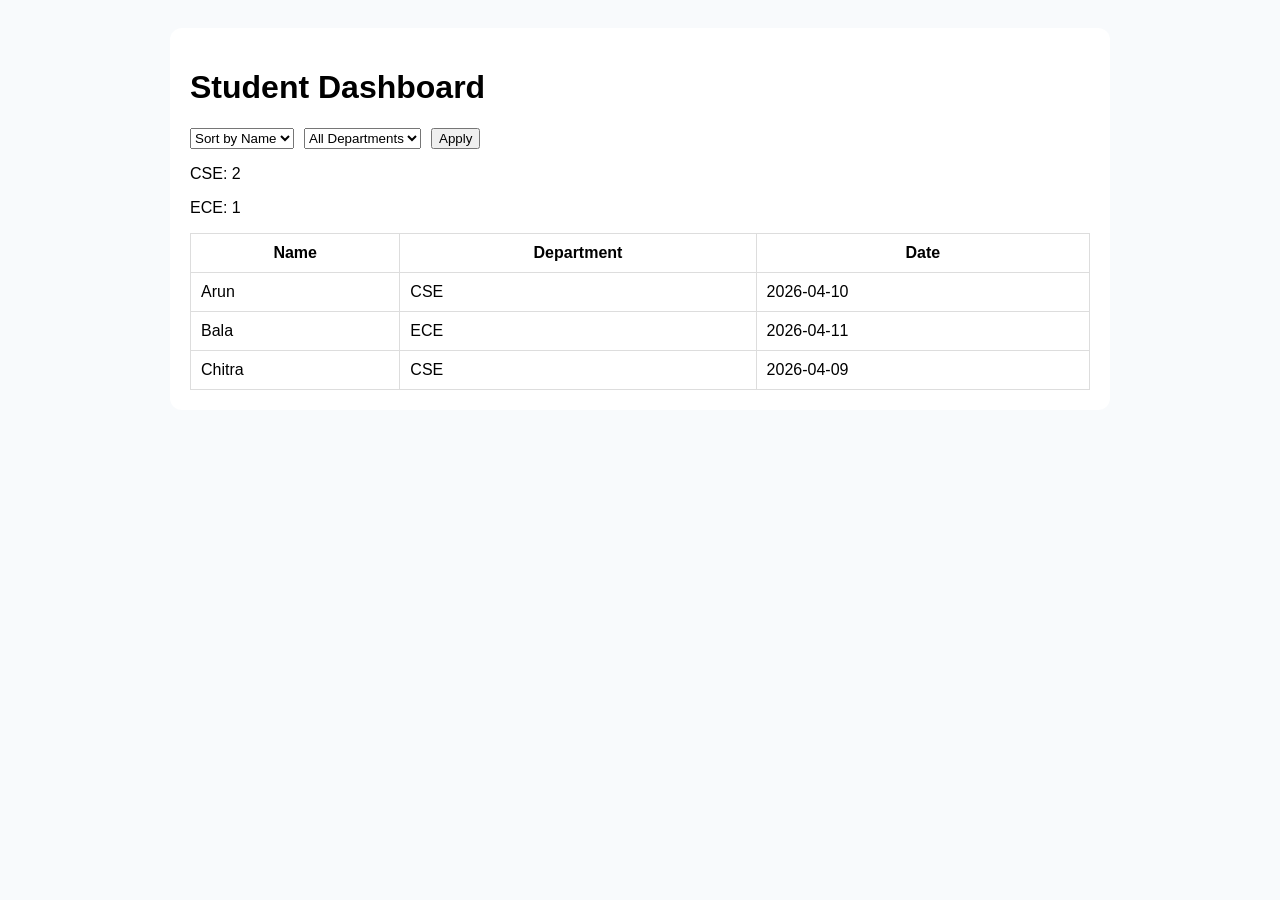
<file: task_02/index.html>
<!DOCTYPE html><html><head><meta charset="UTF-8"><title>Dashboard</title><link rel="stylesheet" href="style.css"></head>
<body><div class="wrap"><h1>Student Dashboard</h1>
<div class="controls">
<select id="sortBy"><option value="name">Sort by Name</option><option value="date">Sort by Date</option></select>
<select id="deptFilter"><option value="all">All Departments</option><option>CSE</option><option>ECE</option><option>EEE</option></select>
<button onclick="render()">Apply</button></div>
<div id="countBox"></div>
<table><thead><tr><th>Name</th><th>Department</th><th>Date</th></tr></thead><tbody id="rows"></tbody></table></div><script src="script.js"></script></body></html>
</file>
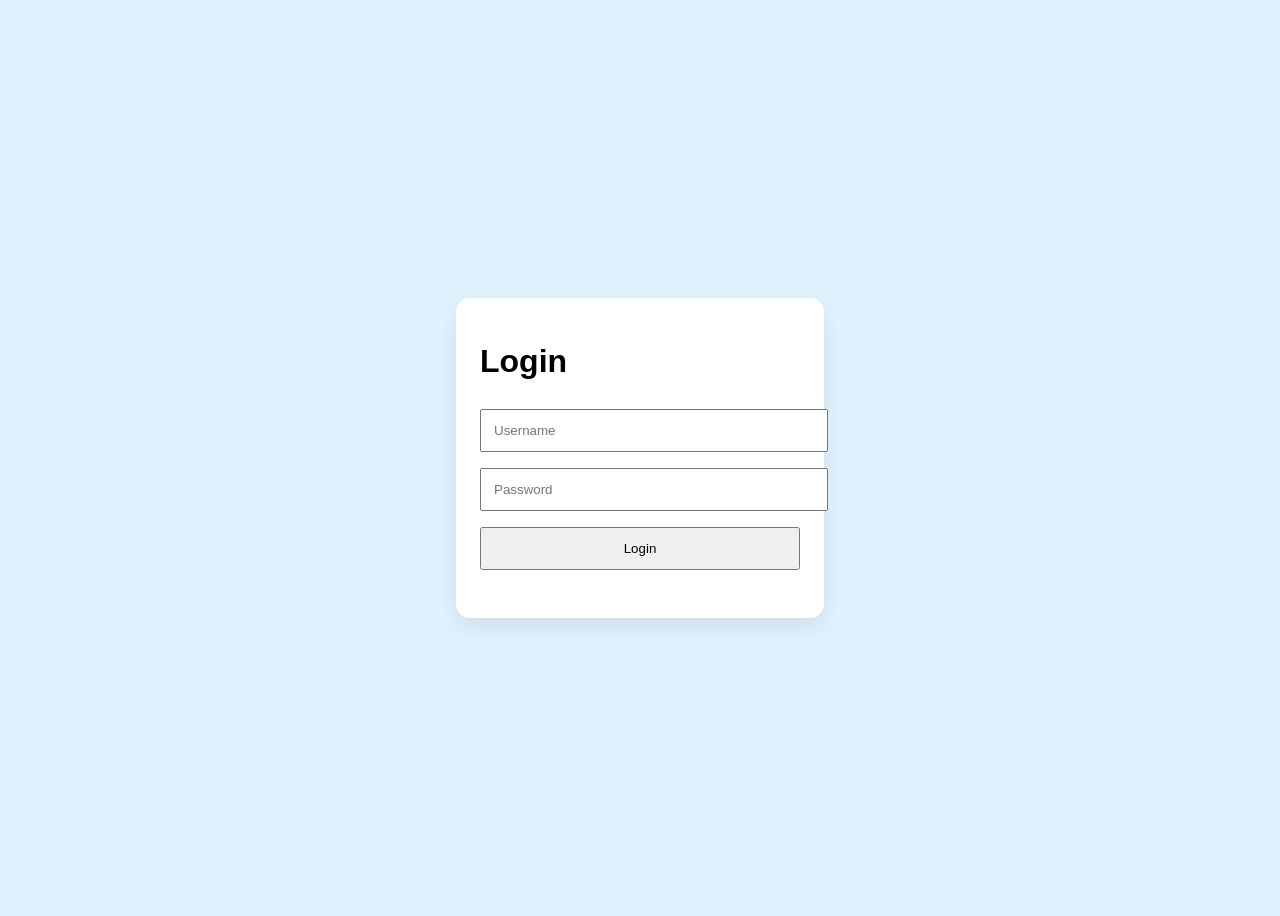
<file: task_03/index.html>
<!DOCTYPE html><html><head><title>Login</title><link rel='stylesheet' href='style.css'></head><body><div class='box'><h1>Login</h1><input id='username' placeholder='Username'><input id='password' type='password' placeholder='Password'><button onclick='login()'>Login</button><p id='msg'></p></div><script src='script.js'></script></body></html>
</file>
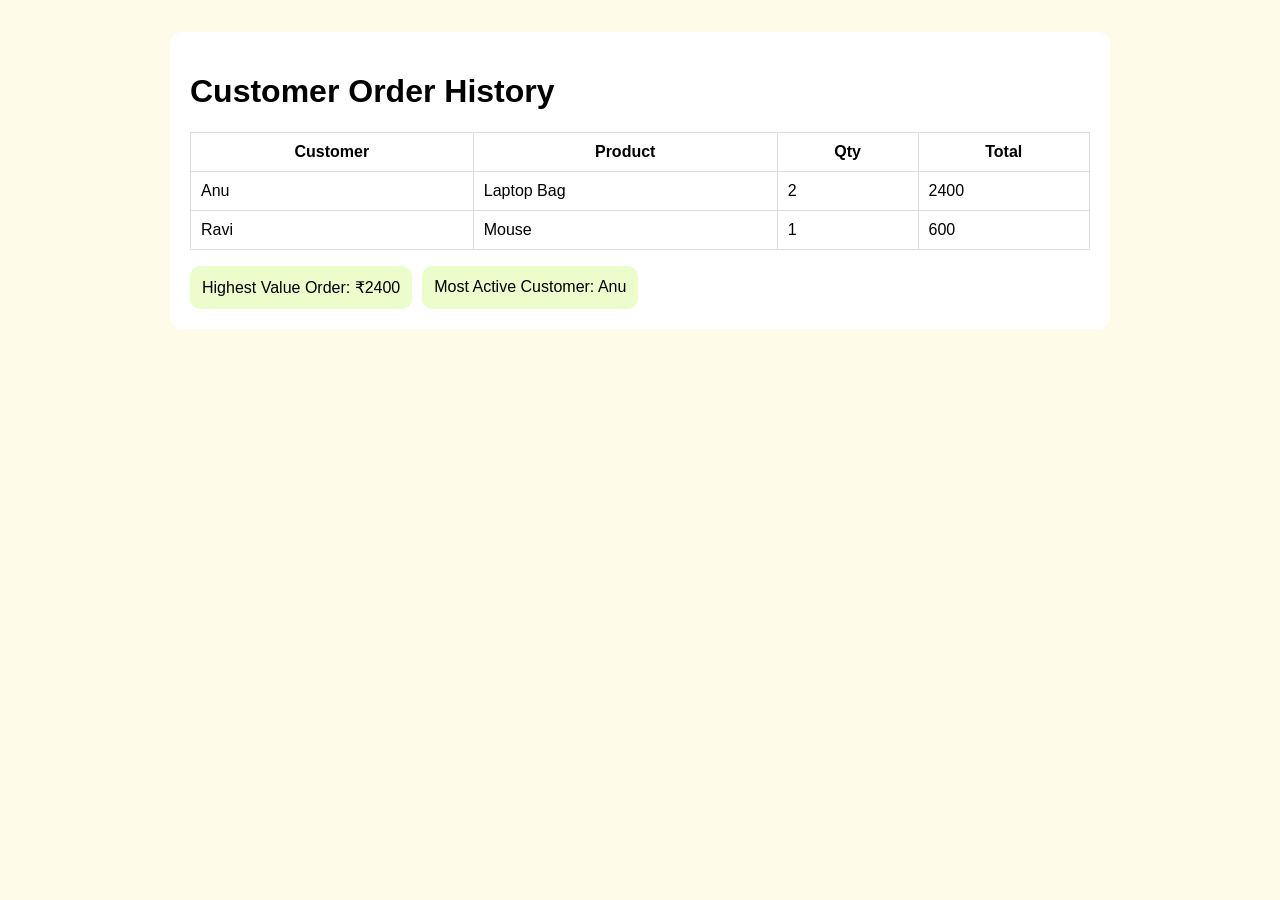
<file: task_04/index.html>
<!DOCTYPE html><html><head><title>Orders</title><link rel='stylesheet' href='style.css'></head><body><div class='wrap'><h1>Customer Order History</h1><table><thead><tr><th>Customer</th><th>Product</th><th>Qty</th><th>Total</th></tr></thead><tbody><tr><td>Anu</td><td>Laptop Bag</td><td>2</td><td>2400</td></tr><tr><td>Ravi</td><td>Mouse</td><td>1</td><td>600</td></tr></tbody></table><div class='cards'><div>Highest Value Order: ₹2400</div><div>Most Active Customer: Anu</div></div></div></body></html>
</file>
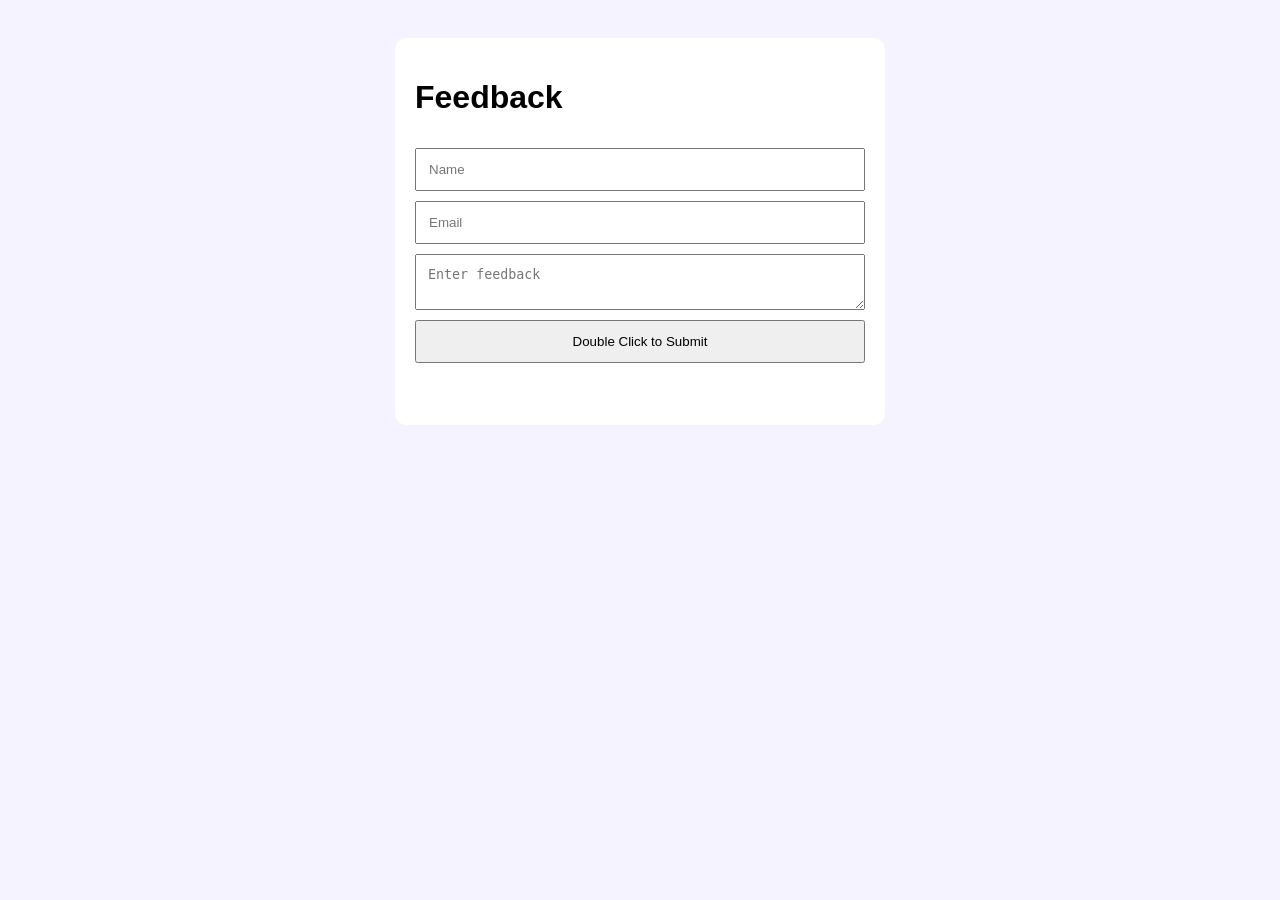
<file: task_07/index.html>
<!DOCTYPE html><html><head><title>Feedback Form</title><link rel='stylesheet' href='style.css'></head><body><form class='card'><h1>Feedback</h1><input id='name' placeholder='Name' onkeypress='validateText(event)' onmouseover='hoverField(this)' onmouseout='unhoverField(this)'><input id='email' placeholder='Email' onkeypress='validateText(event)' onmouseover='hoverField(this)' onmouseout='unhoverField(this)'><textarea id='feedback' placeholder='Enter feedback' onmouseover='hoverField(this)' onmouseout='unhoverField(this)'></textarea><button type='button' ondblclick='submitForm()'>Double Click to Submit</button><p id='msg'></p></form><script src='script.js'></script></body></html>
</file>
<file: task_02/style.css>
body{font-family:Arial;background:#f8fafc;padding:20px}.wrap{max-width:900px;margin:auto;background:#fff;padding:20px;border-radius:12px}.controls{display:flex;gap:10px;margin-bottom:15px}table{width:100%;border-collapse:collapse}th,td{border:1px solid #ddd;padding:10px}
</file>
<file: task_03/style.css>
body{font-family:Arial;background:#e0f2fe;display:flex;justify-content:center;align-items:center;height:100vh}.box{background:#fff;padding:24px;border-radius:14px;box-shadow:0 10px 25px rgba(0,0,0,.08);width:320px}.box input,.box button{width:100%;padding:12px;margin:8px 0}
</file>
<file: task_04/style.css>
body{font-family:Arial;background:#fefce8;padding:24px}.wrap{max-width:900px;margin:auto;background:#fff;padding:20px;border-radius:12px}table{width:100%;border-collapse:collapse}th,td{border:1px solid #ddd;padding:10px}.cards{display:flex;gap:10px;margin-top:16px}.cards div{background:#ecfccb;padding:12px;border-radius:10px}
</file>
<file: task_07/style.css>
body{font-family:Arial;background:#f5f3ff;display:flex;justify-content:center;padding:30px}.card{width:450px;background:white;padding:20px;border-radius:12px;display:flex;flex-direction:column;gap:10px}input,textarea,button{padding:12px}
</file>
